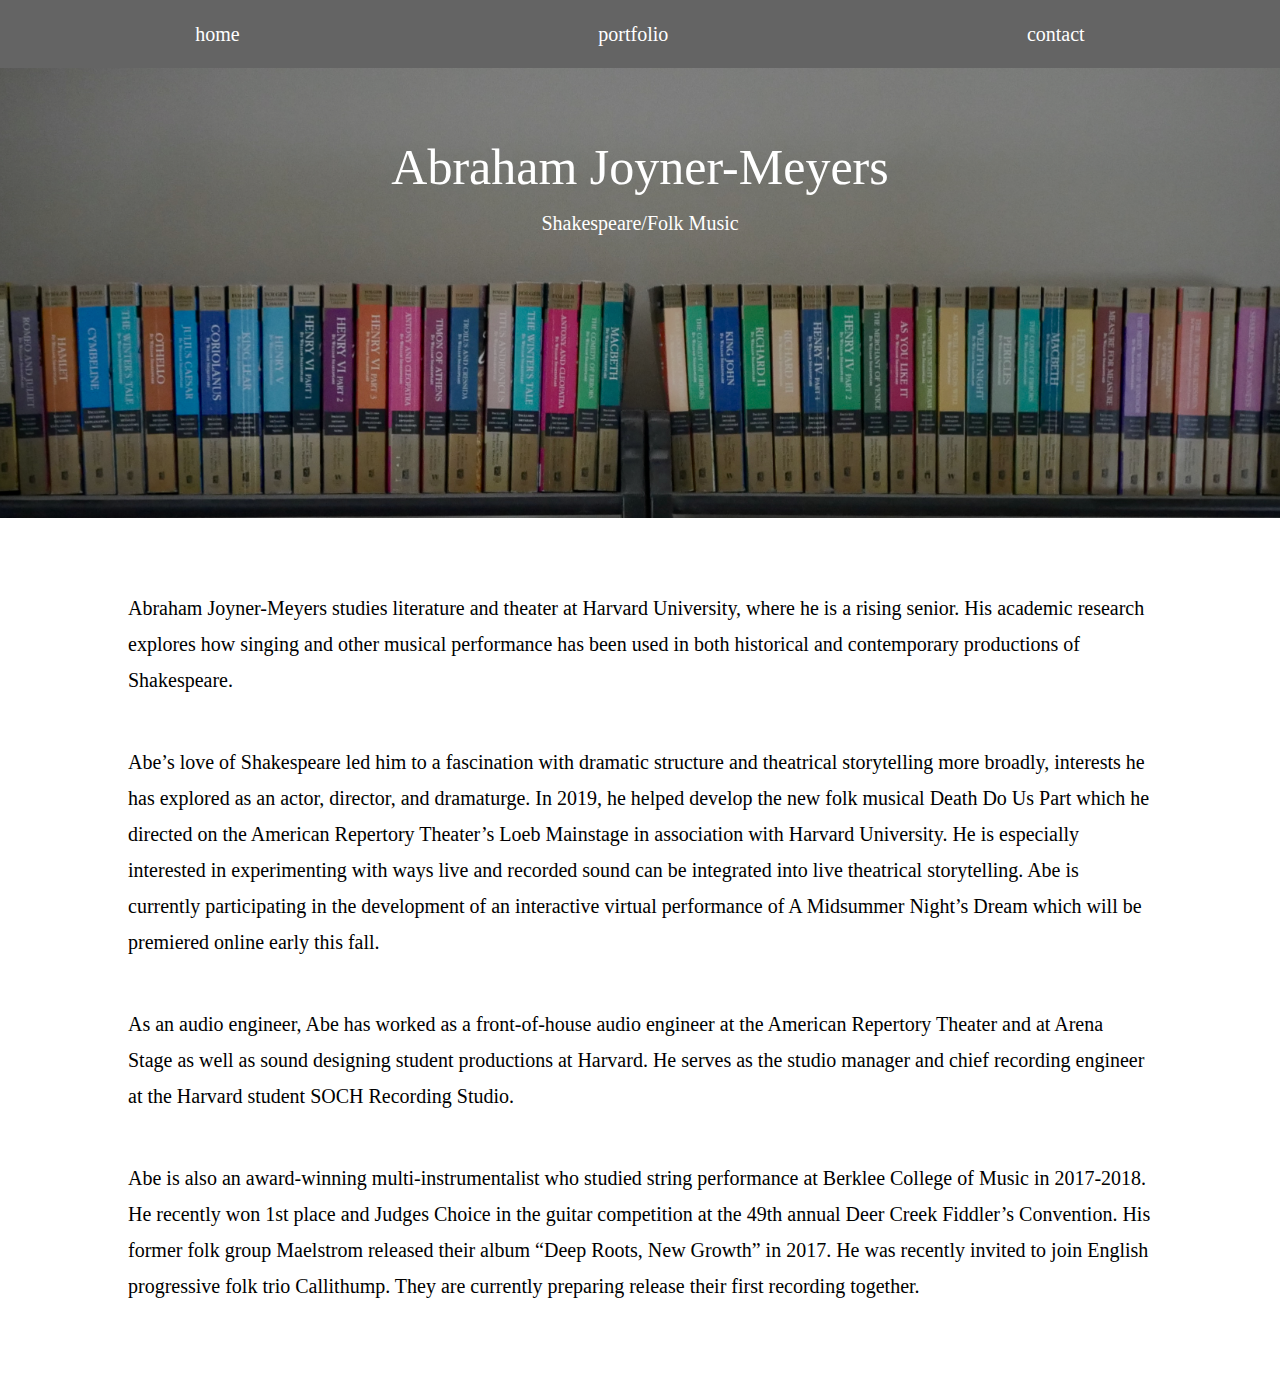
<file: index.html>
<!DOCTYPE html>
<html lang="en">
<head>
  <title>Abraham Joyner-Meyers Portfolio Website</title>
  <meta charset="utf-8">
  <meta name="viewport" content="width=device-width, initial-scale=1">
  <link rel="stylesheet" href="https://maxcdn.bootstrapcdn.com/bootstrap/3.4.1/css/bootstrap.min.css">
  <script src="https://ajax.googleapis.com/ajax/libs/jquery/3.4.1/jquery.min.js"></script>
  <script src="https://maxcdn.bootstrapcdn.com/bootstrap/3.4.1/js/bootstrap.min.js"></script>
  <link href="./style.css" rel="stylesheet">
</head>
<body>

  <div class="topnav text-center">
  <a href='./index.html' style="color:White" class="active">home</a>
  <a href='./portfolio/index.html' style="color:White">portfolio</a>
  <a href='./contact/index.html' style="color:White">contact</a>
</div>

<style>
body, html {
  height: 100%;
  margin: 0;
  font: Times, serif;
}

</style>
</head>
<body>

<div class="hero-image">
  <div class="hero-text">
    <h1 style="font-size:50px">Abraham Joyner-Meyers</h1>
    <p>Shakespeare/Folk Music</p>
  </div>
</div>   

<br>
<br>

<p> Abraham Joyner-Meyers studies literature and theater at Harvard University, where he is a rising senior. His academic research explores how singing and other musical performance has been used in both historical and contemporary productions of Shakespeare. </p>

<br>

<p>Abe’s love of Shakespeare led him to a fascination with dramatic structure and theatrical storytelling more broadly, interests he has explored as an actor, director, and dramaturge. In 2019, he helped develop the new folk musical Death Do Us Part which he directed on the American Repertory Theater’s Loeb Mainstage in association with Harvard University. He is especially interested in experimenting with ways live and recorded sound can be integrated into live theatrical storytelling. Abe is currently participating in the development of an interactive virtual performance of A Midsummer Night’s Dream which will be premiered online early this fall.</p>

<br>

<p>As an audio engineer, Abe has worked as a front-of-house audio engineer at the American Repertory Theater and at Arena Stage as well as sound designing student productions at Harvard. He serves as the studio manager and chief recording engineer at the Harvard student SOCH Recording Studio.</p>

<br>

<p>Abe is also an award-winning multi-instrumentalist who studied string performance at Berklee College of Music in 2017-2018. He recently won 1st place and Judges Choice in the guitar competition at the 49th annual Deer Creek Fiddler’s Convention. His former folk group Maelstrom released their album “Deep Roots, New Growth” in 2017.  He was recently invited to join English progressive folk trio Callithump. They are currently preparing release their first recording together.</p>

<br>
<br>

</body>
</html>
</file>
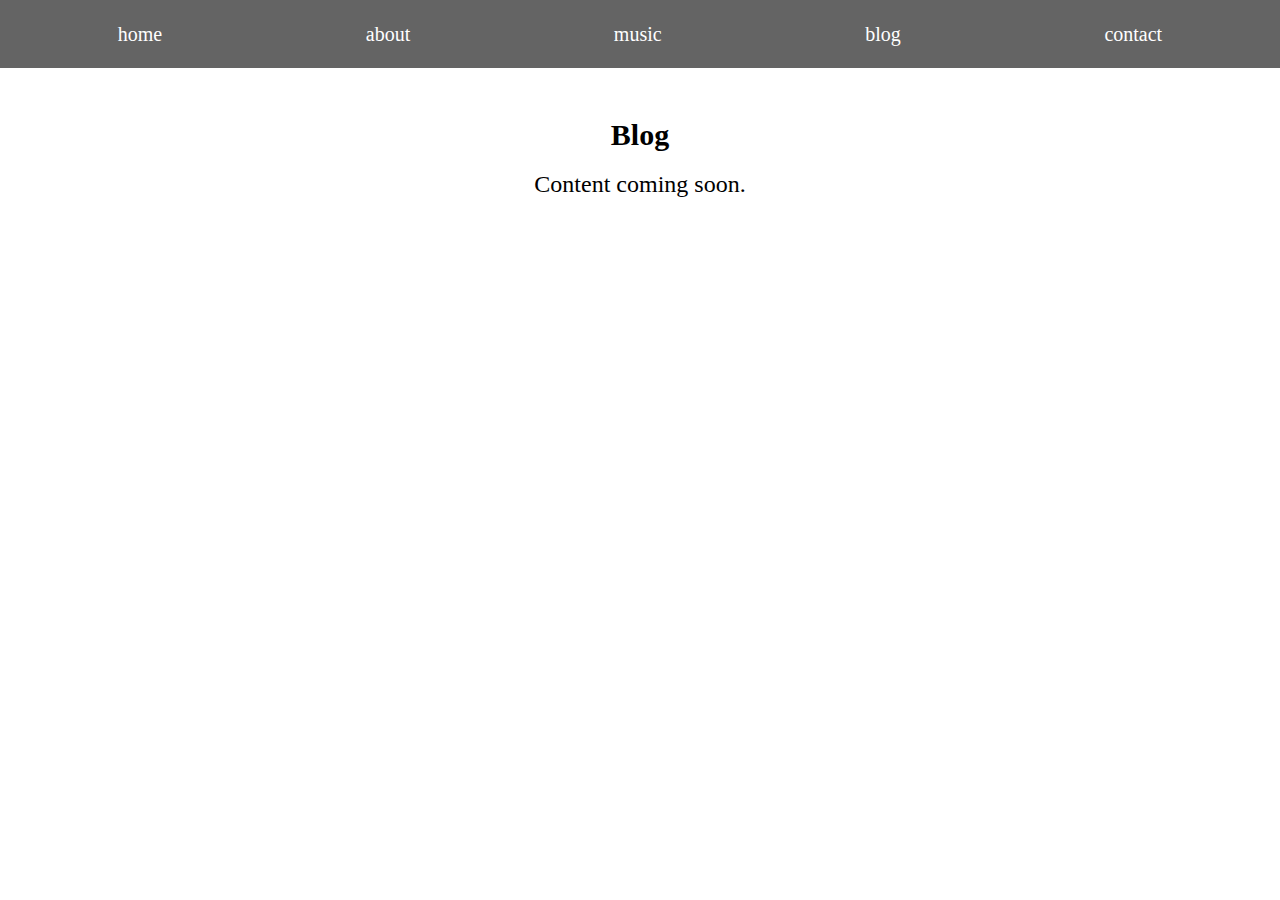
<file: blog/index.html>
<!DOCTYPE html>
<html lang="en">
<head>
  <title>Abraham Joyner-Meyers Portfolio Website</title>
  <meta charset="utf-8">
  <meta name="viewport" content="width=device-width, initial-scale=1">
  <link rel="stylesheet" href="https://maxcdn.bootstrapcdn.com/bootstrap/3.4.1/css/bootstrap.min.css">
  <script src="https://ajax.googleapis.com/ajax/libs/jquery/3.4.1/jquery.min.js"></script>
  <script src="https://maxcdn.bootstrapcdn.com/bootstrap/3.4.1/js/bootstrap.min.js"></script>
  <link href="../style.css" rel="stylesheet">
</head>
<body>

  <div class="topnav text-center">
  <a href='../index.html' style="color:White">home</a>
  <a href='../about/index.html' style="color:White">about</a>
  <a href='../music/index.html' style="color:White">music</a>
  <a href='./blog/index.html' style="color:White">blog</a>
  <a href='../contact/index.html' style="color:White">contact</a>
</div>


<div class="container-fluid bg-3 text-center">
  <h2><b>Blog</b></h2> 
  <h3>Content coming soon.</h3>
  </div>

</body>
</html>
</file>
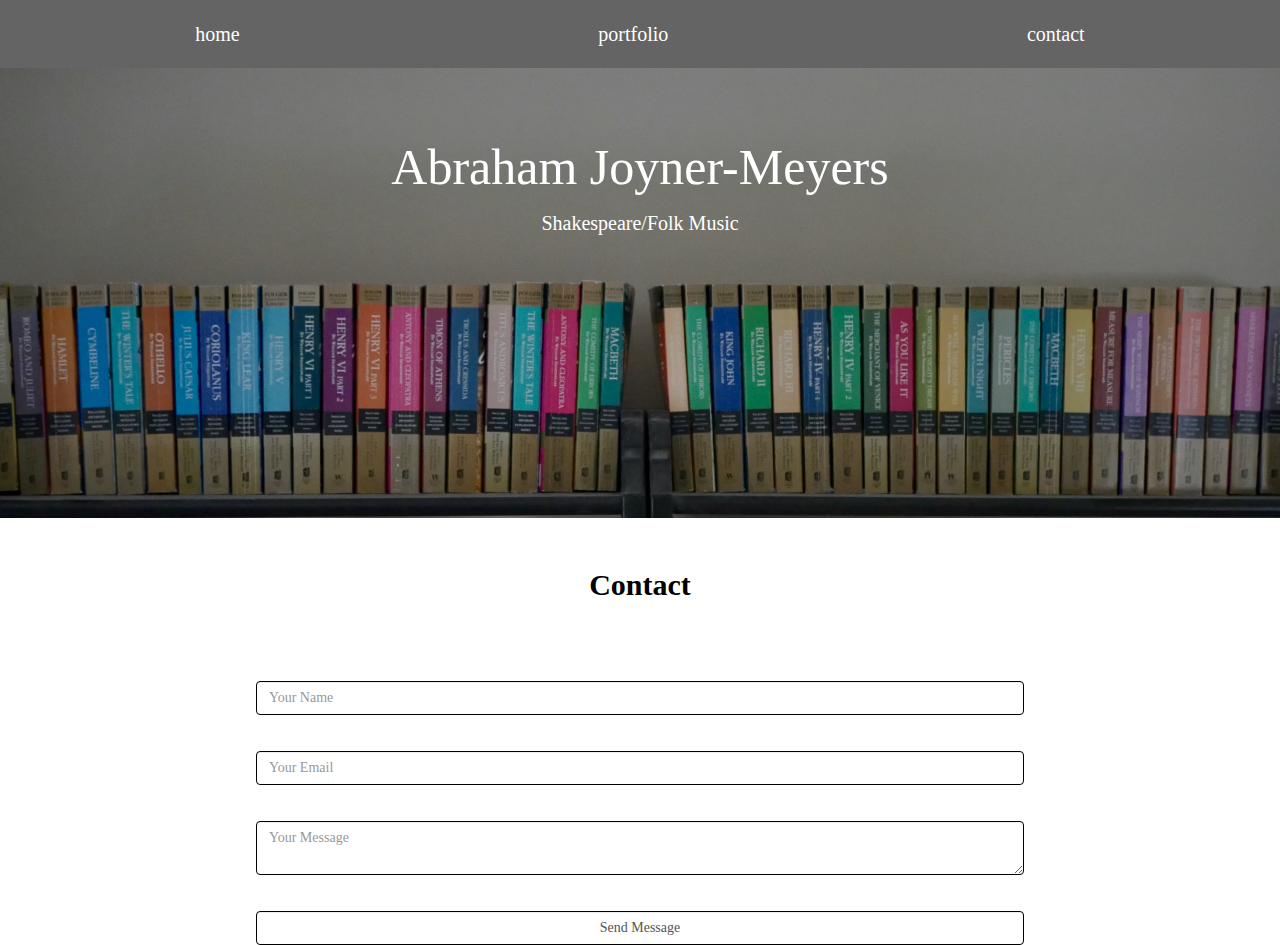
<file: contact/index.html>
<!DOCTYPE html>
<html lang="en">
<head>
  <title>Abraham Joyner-Meyers Portfolio Website</title>
  <meta charset="utf-8">
  <meta name="viewport" content="width=device-width, initial-scale=1">
  <link rel="stylesheet" href="https://maxcdn.bootstrapcdn.com/bootstrap/3.4.1/css/bootstrap.min.css">
  <script src="https://ajax.googleapis.com/ajax/libs/jquery/3.4.1/jquery.min.js"></script>
  <script src="https://maxcdn.bootstrapcdn.com/bootstrap/3.4.1/js/bootstrap.min.js"></script>
  <link href="../style.css" rel="stylesheet">
</head>
<body>

  <div class="topnav text-center">
  <a href='../index.html' style="color:White">home</a>
  <a href='../portfolio/index.html' style="color:White">portfolio</a>
  <a href='./contact/index.html' style="color:White">contact</a>
</div>

<style>
body, html {
  height: 100%;
  margin: 0;
  font: Times, serif;
}

</style>
</head>
<body>

<div class="hero-image">
  <div class="hero-text">
    <h1 style="font-size:50px">Abraham Joyner-Meyers</h1>
    <p>Shakespeare/Folk Music</p>
  </div>
</div>


<div class="container-fluid bg-3 text-center">
  <h2><b>Contact</b></h2>
  </div>
      

  <form id="contact-form" method="post" action="contact-form-handler.php">
    <input name="name" type="text" class="form-control" placeholder="Your Name" required> <br>

    <input name="email" type="email" class="form-control" placeholder="Your Email" required> <br>

      <textarea name="message" class="form-control" placeholder="Your Message" row="4" required></textarea> <br>

      <input type="submit" class="form-control" value="Send Message">

    </form>

</body>
</html>
</file>
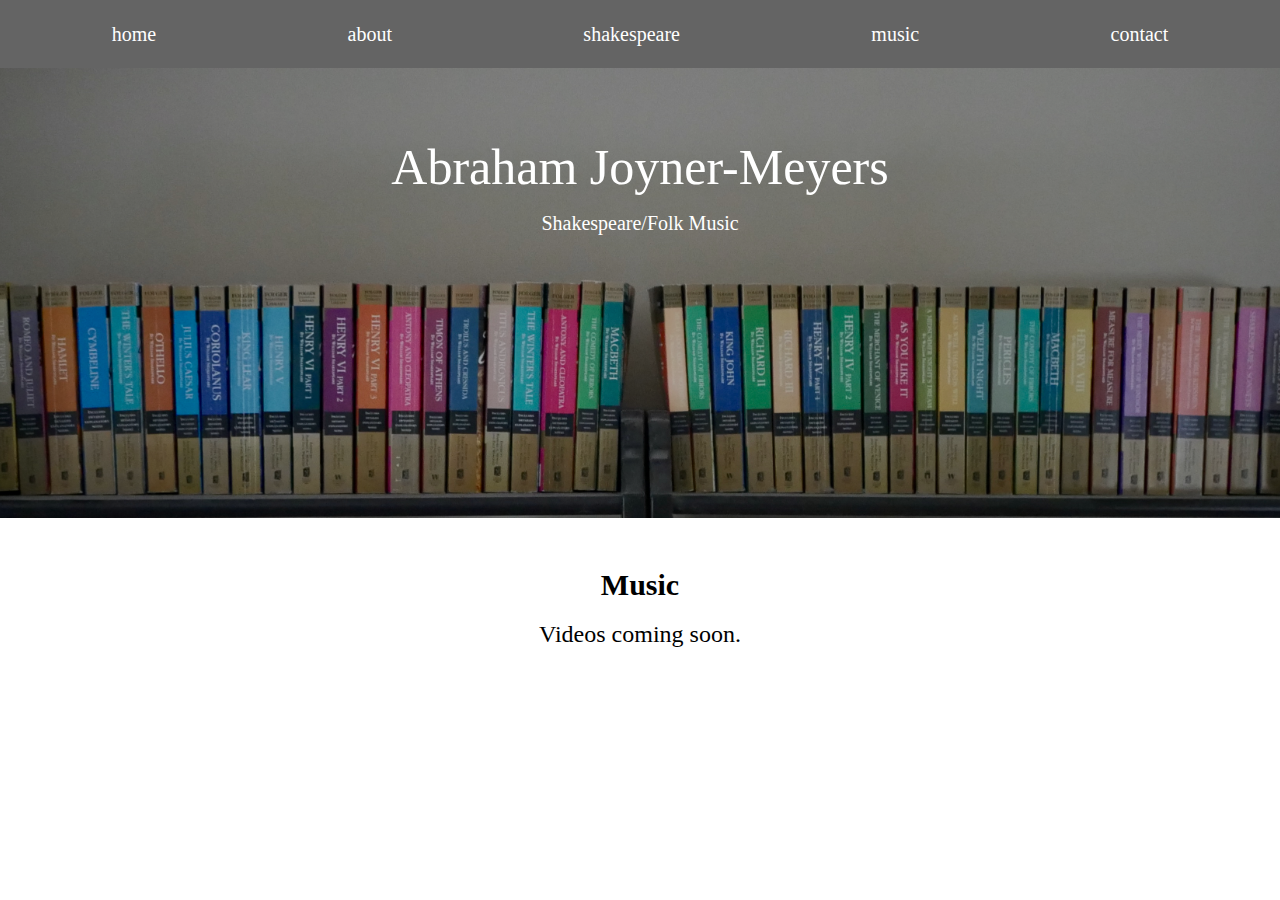
<file: music/index.html>
<!DOCTYPE html>
<html lang="en">
<head>
  <title>Abraham Joyner-Meyers Portfolio Website</title>
  <meta charset="utf-8">
  <meta name="viewport" content="width=device-width, initial-scale=1">
  <link rel="stylesheet" href="https://maxcdn.bootstrapcdn.com/bootstrap/3.4.1/css/bootstrap.min.css">
  <script src="https://ajax.googleapis.com/ajax/libs/jquery/3.4.1/jquery.min.js"></script>
  <script src="https://maxcdn.bootstrapcdn.com/bootstrap/3.4.1/js/bootstrap.min.js"></script>
  <link href="../style.css" rel="stylesheet">
</head>
<body>

  <div class="topnav text-center">
  <a href='../index.html' style="color:White">home</a>
  <a href='../about/index.html' style="color:White">about</a>
  <a href='../shakespeare/index.html' style="color:White">shakespeare</a>
  <a href='./music/index.html' style="color:White">music</a>
  <a href='../contact/index.html' style="color:White">contact</a>
</div>

<style>
body, html {
  height: 100%;
  margin: 0;
  font: Times, serif;
}

</style>
</head>
<body>

<div class="hero-image">
  <div class="hero-text">
    <h1 style="font-size:50px">Abraham Joyner-Meyers</h1>
    <p>Shakespeare/Folk Music</p>
  </div>
</div>

<div class="container-fluid bg-3 text-center">
  <h2><b>Music</b></h2> 
  <h3>Videos coming soon.</h3>
  </div>

</body>
</html>

</body>
</html>
</file>
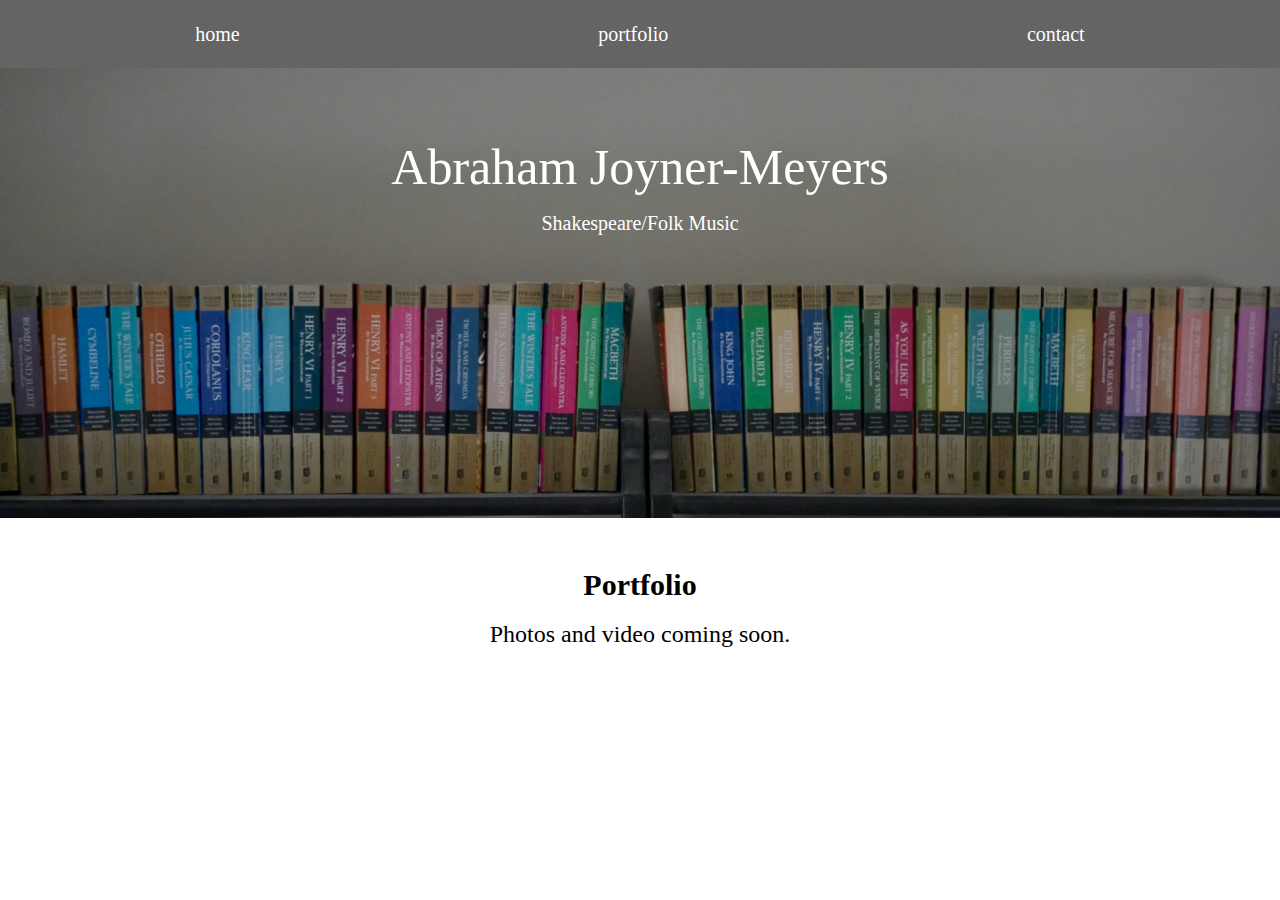
<file: portfolio/index.html>
<!DOCTYPE html>
<html lang="en">
<head>
  <title>Abraham Joyner-Meyers About Page</title>
  <meta charset="utf-8">
  <meta name="viewport" content="width=device-width, initial-scale=1">
  <link rel="stylesheet" href="https://maxcdn.bootstrapcdn.com/bootstrap/3.4.1/css/bootstrap.min.css">
  <script src="https://ajax.googleapis.com/ajax/libs/jquery/3.4.1/jquery.min.js"></script>
  <script src="https://maxcdn.bootstrapcdn.com/bootstrap/3.4.1/js/bootstrap.min.js"></script>
  <link href="../style.css" rel="stylesheet">
</head>
<body>

  <div class="topnav text-center">
  <a href='../index.html' style="color:White">home</a>
  <a href='./portfolio/index.html' style="color:White">portfolio</a>
  <a href='../contact/index.html' style="color:White">contact</a>
</div>

<style>
body, html {
  height: 100%;
  margin: 0;
  font: Times, serif;
}

</style>
</head>
<body>

<div class="hero-image">
  <div class="hero-text">
    <h1 style="font-size:50px">Abraham Joyner-Meyers</h1>
    <p>Shakespeare/Folk Music</p>
  </div>
</div>


<div class="container-fluid bg-3 text-center">
  <h2><b>Portfolio</b></h2> 
  <h3>Photos and video coming soon.</h3>
  </div>

</body>
</html>
</file>
<file: style.css>
body {
    font: 20px Times, serif;
    line-height: 1.8;
    color: black;
  }

p {font-size: 20px;
  margin-right: 10%;
  margin-left: 10%;
}

.margin {margin-bottom: 15px;}

.container-fluid {
  padding: 30px;
  padding-bottom: 70px;
}

.row {
  padding: 30px;
}

body {
  background-color: #ffffff;
}

.centered {
  position: absolute;
  top: 50%;
  left: 50%;
  transform: translate(-50%, -50%);
  color: black;
  }

.center {
  display: block;
  margin-left: auto;
  margin-right: auto;
  width: 50%;
}

.topnav {
  background-color: #646464;
  padding: 16px 16px;
  display: flex;
  justify-content: space-around;
  }


.hero-image {
  background-image: linear-gradient(rgba(0, 0, 0, 0.25), rgba(0, 0, 0, 0.25)), url("fullPic.jpeg");
  height: 50%;
  background-position: center;
  background-repeat: no-repeat;
  background-size: cover;
  position: relative;
}

.hero-text {
  text-align: center;
  position: absolute;
  top: 26%;
  left: 50%;
  transform: translate(-50%, -50%);
  color: white;
}

.hero-text button {
  border: none;
  outline: 0;
  display: inline-block;
  padding: 10px 25px;
  color: black;
  background-color: #ddd;
  text-align: center;
  cursor: pointer;
}

form {
margin-bottom: 75px;

}

.form-control
{
  margin-left: auto;
  margin-right: auto;
  width: 60%;
  background: transparent;
  border: 1px solid black;
}
</file>
